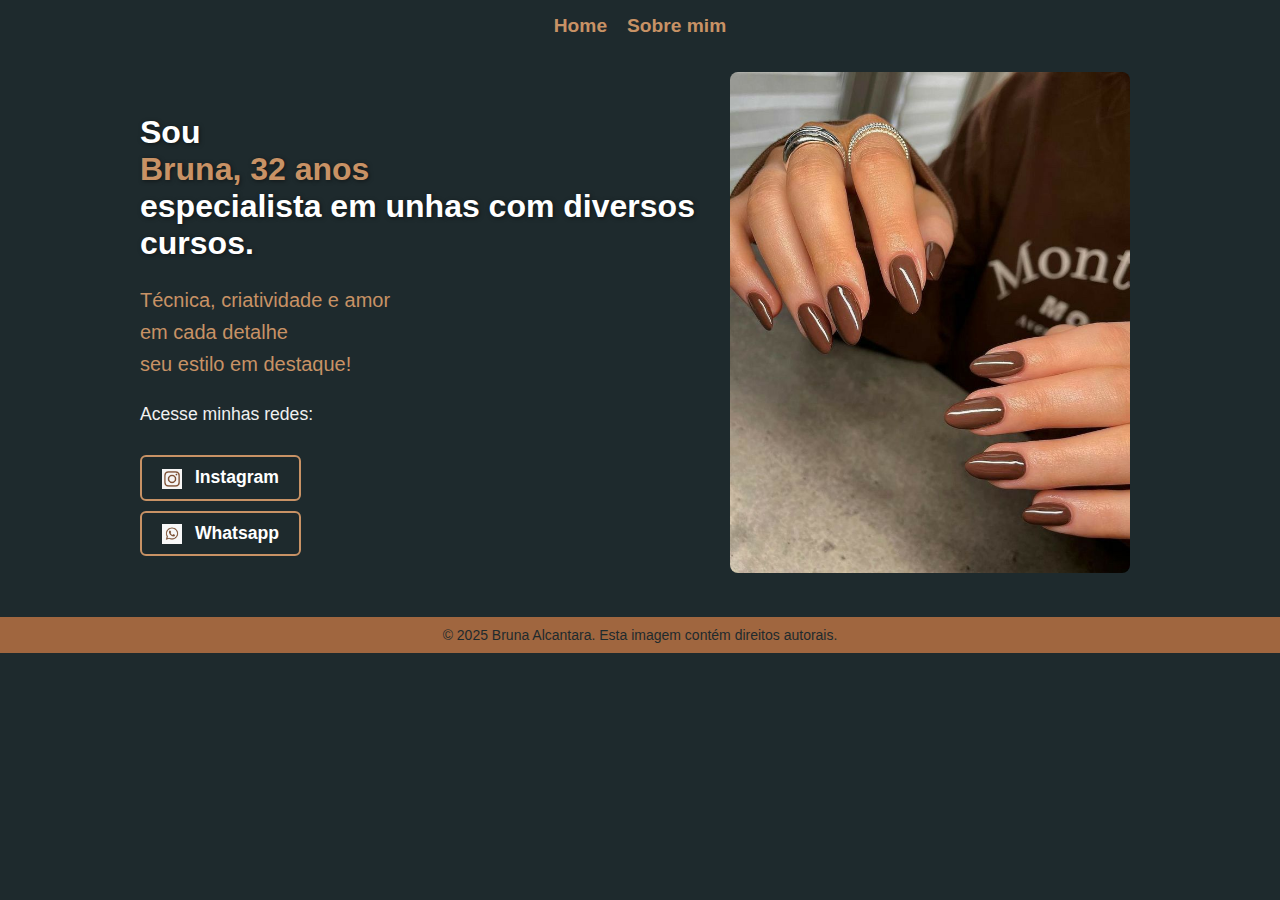
<file: index.html>
<!DOCTYPE html>
<html lang="pt-br">
<head>
    <meta charset="UTF-8">
    <title>Bruna Alcantara - Designer de Unhas</title>
    <link rel="stylesheet" href="style.css">
</head>
<body>
    <nav>
        <a href="index.html">Home</a>
        <a href="about.html">Sobre mim</a>
    </nav>

    <div class="container">
        <!-- Texto à esquerda -->
        <div class="content-texto">
            <h1>Sou <br> <span style="color: #c89265;">Bruna, 32 anos</span><br>
                especialista em unhas com diversos cursos.</h1>
            <p style="color: #c89265; font-size: 20px;">
                Técnica, criatividade e amor<br>
                em cada detalhe <br>
                seu estilo em destaque!
            </p>
            <p>Acesse minhas redes:</p>
            <a class="button" href="https://instagram.com/brunaalcantaraunhas" target="_blank">
                <img src="./assets/ChatGPT Image 24 de abr. de 2025, 21_32_30.png" alt="Instagram"> Instagram
            </a><br>
            <a class="button" href="https://wa.me/whatsapp/+55 85 9253-2670" target="_blank">
                <img src="./assets/ChatGPT Image 24 de abr. de 2025, 21_31_15.png" alt="Whatsapp"> Whatsapp
            </a>
        </div>
    
        <!-- Imagem à direita -->
        <div class="content-imagem">
            <img src="./assets/b4b250dbe732b42636e23523d6dae1e4.jpg" alt="Unhas decoradas">
        </div>
    </div>

    <footer class="footer">
        © 2025 Bruna Alcantara. Esta imagem contém direitos autorais.
    </footer>
</body>
</html>
</file>
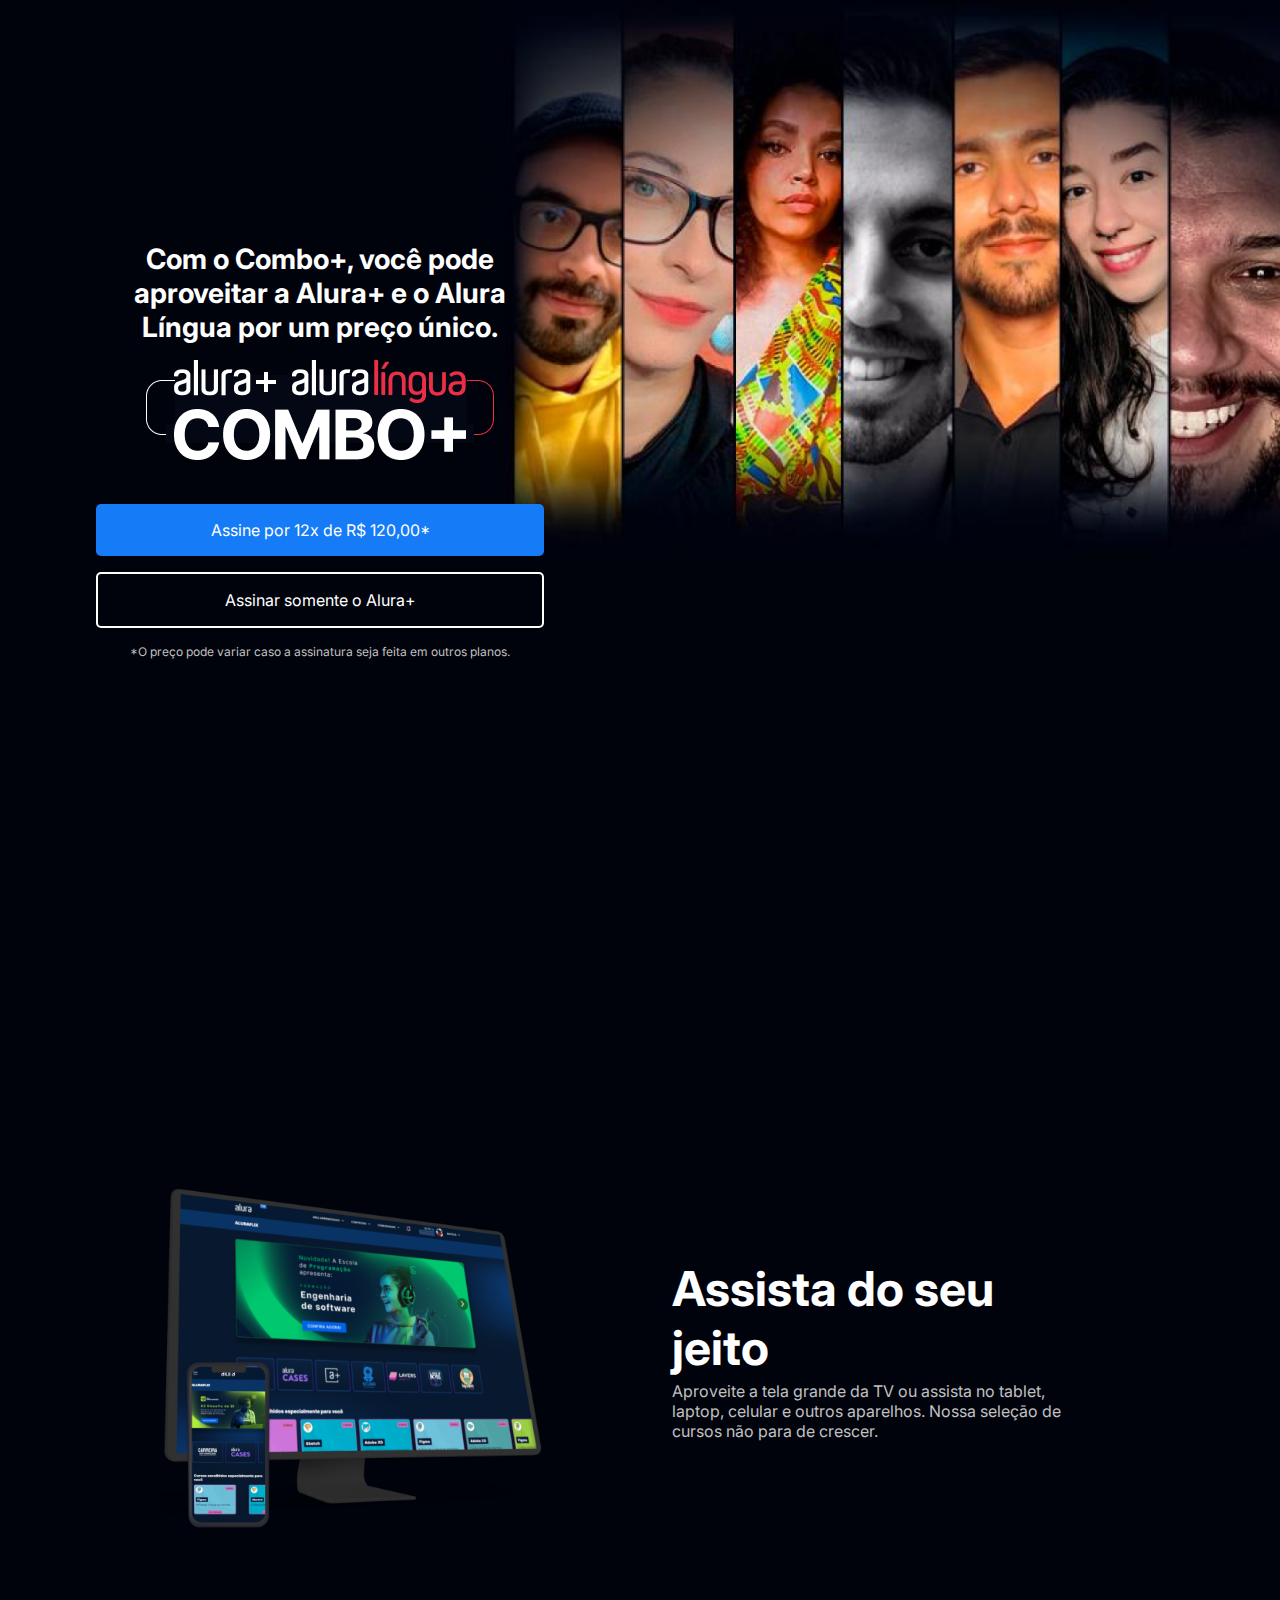
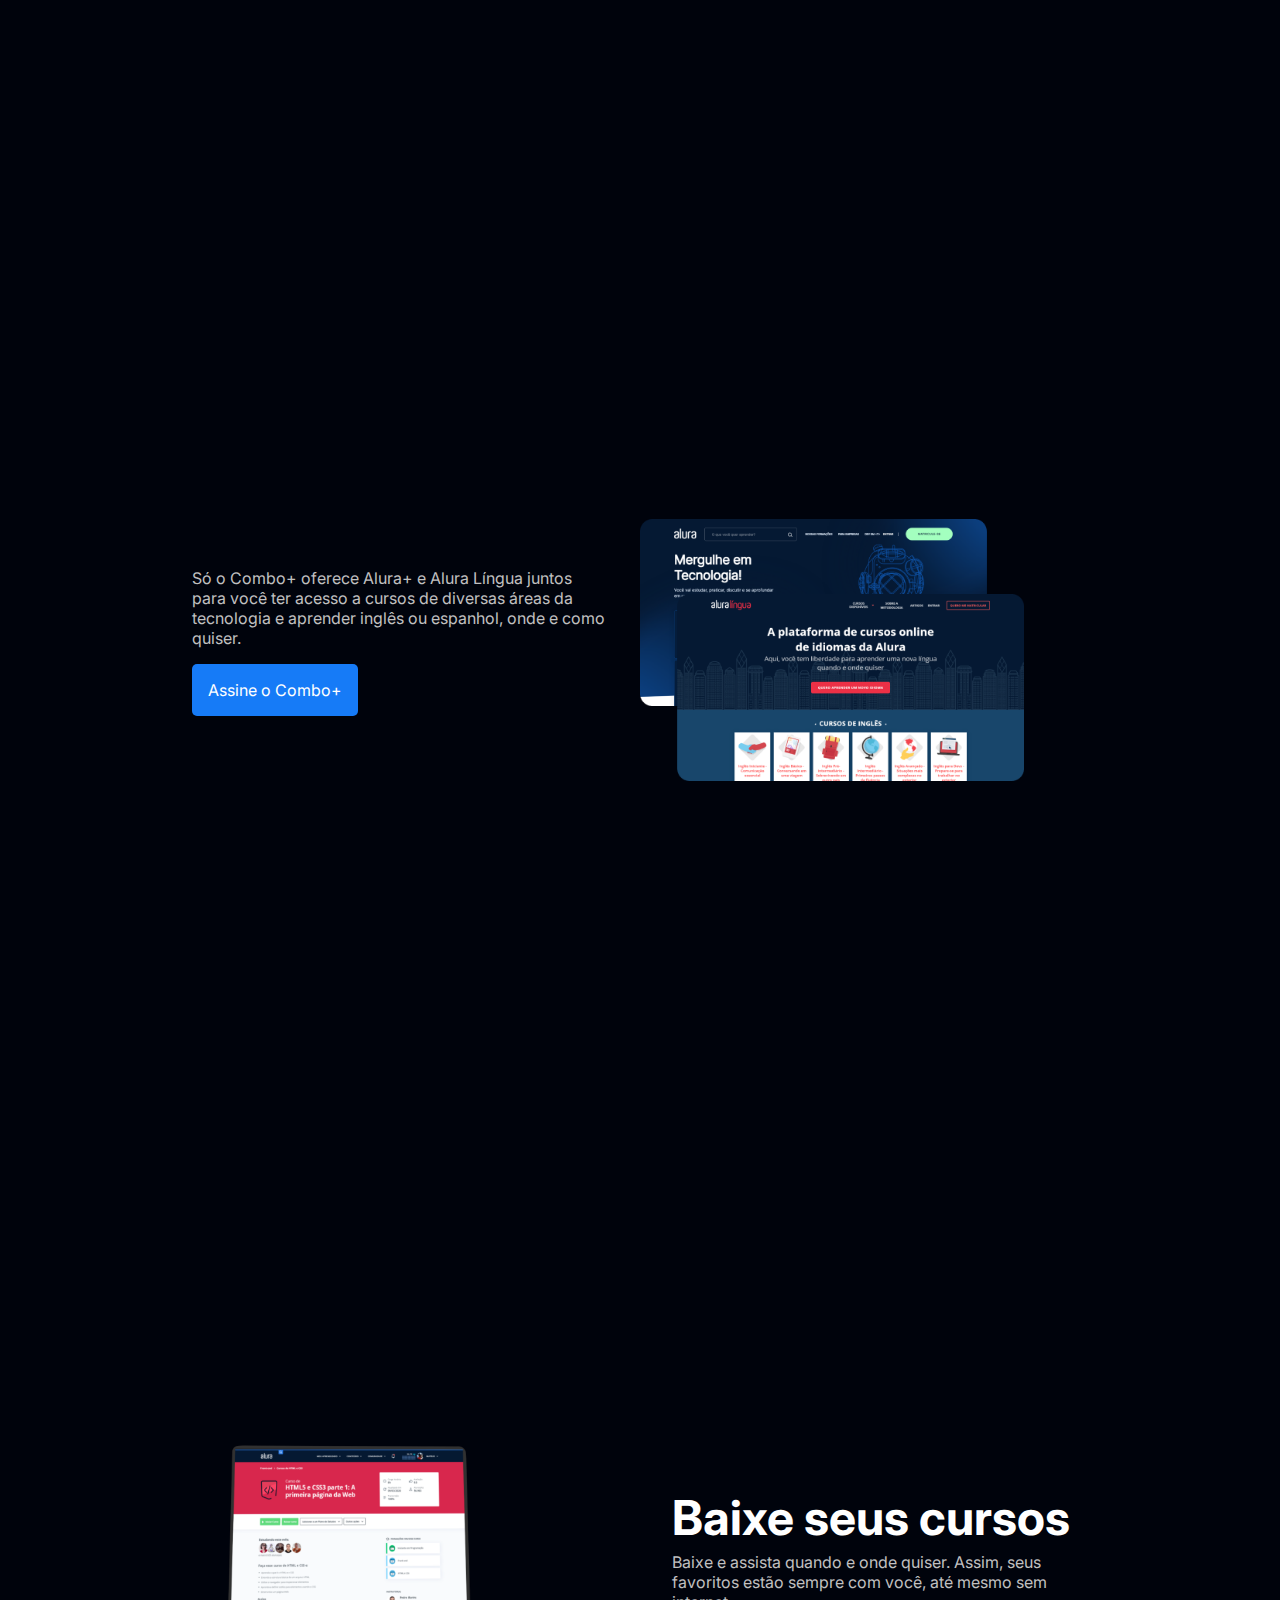
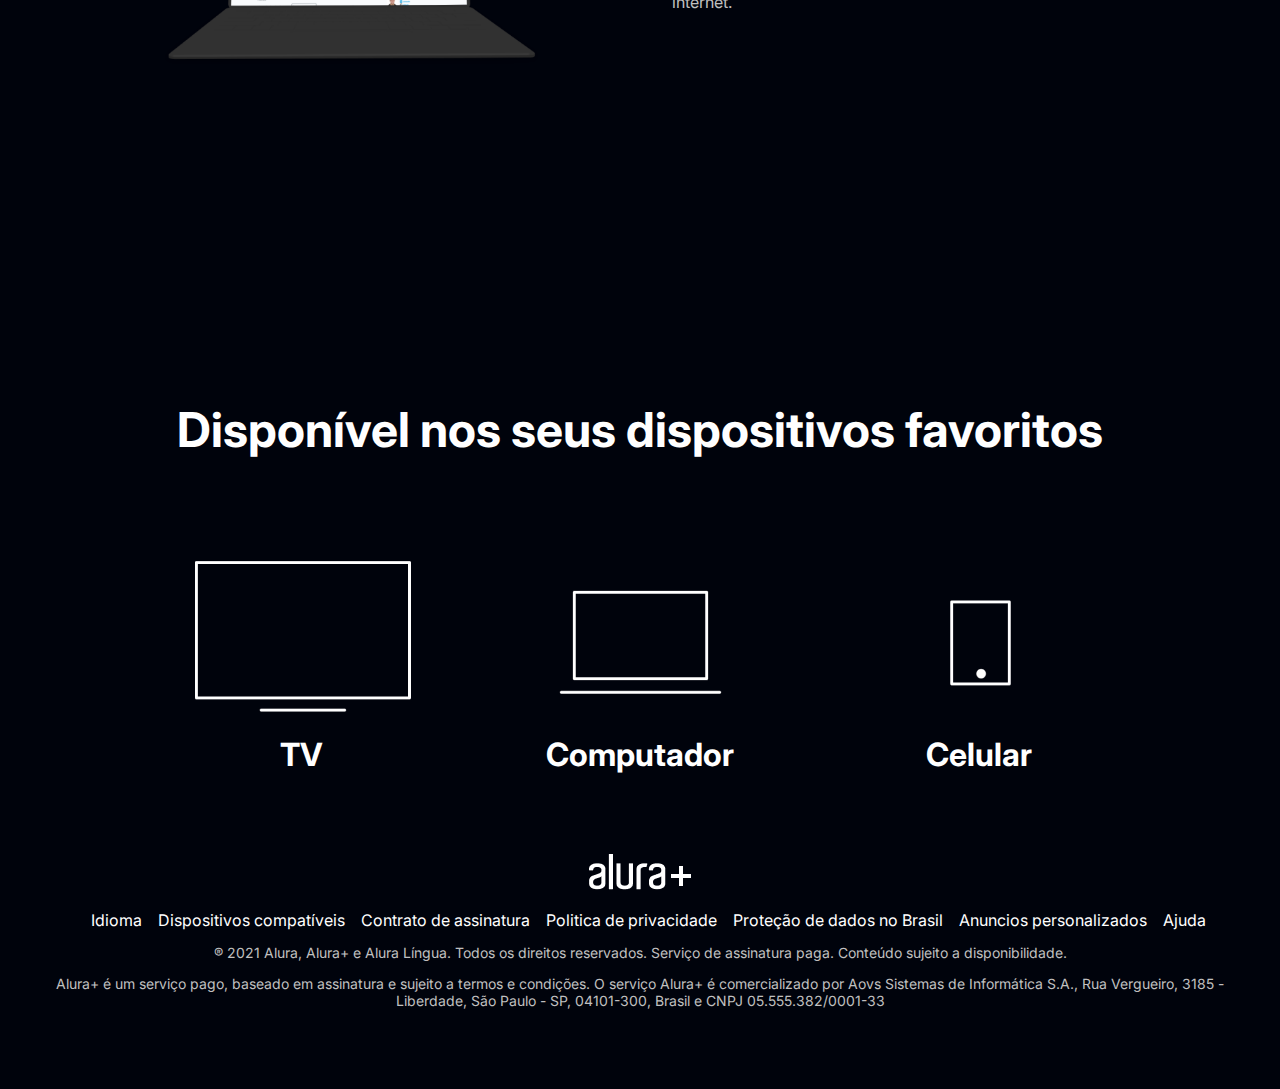
<file: Alura-PLUS/index.html>
<!DOCTYPE html>
<html>

<head>
    <title>Alura Plus</title>
    <meta charset="UTF-8">
    <meta name="viewport" content="width=device-width, initial-scale=1">
    <link rel="stylesheet" href="styles.css">
    <link rel="preconnect" href="https://fonts.googleapis.com">
    <link rel="preconnect" href="https://fonts.gstatic.com" crossorigin>
    <link href="https://fonts.googleapis.com/css2?family=Inter:wght@400;700&display=swap" rel="stylesheet">
</head>

<body>
    <section class="principal container">
        <div class="container__caixa">
            <h1 class="container__titulo">Com o Combo+, você pode aproveitar a Alura+ e o Alura Língua por um preço
                único.</h1>
            <img src="img/Combo.png" alt="O combo+ é a junção do alura+ e o alura língua" class="container__imagem">
            <a href="www.alura.com.br" class="container__botao">Assine por 12x de R$ 120,00*</a>
            <a href="www.alura.com.br" class="container__botao botao_secundario">Assinar somente o Alura+</a>
            <p class="container__aviso">*O preço pode variar caso a assinatura seja feita em outros planos.</p>
        </div>
    </section>

    <section class="container secundario">
        <img src="img/Plataformas.png" alt="Um monitor e um celular com a alura plus aberta" class="secundario__imagem">
        <div class="container__descricao">
            <h2 class="descricao__titulo">Assista do seu jeito</h2>
            <p class="descricao__texto">Aproveite a tela grande da TV ou assista no tablet, laptop, celular e outros
                aparelhos. Nossa seleção de cursos não para de crescer.</p>
        </div>
    </section>

    <section class="container secundario">
        <div class="container__descricao">
            <p class="descricao__texto">
                Só o Combo+ oferece Alura+ e Alura Língua juntos para você ter acesso a cursos de diversas áreas da
                tecnologia e aprender inglês ou espanhol, onde e como quiser.
            </p>
            <a href="www.alura.com.br" class="container__botao secundario__botao" container>Assine o Combo+</a>
        </div>
        <img src="img/Telas.png" alt="Tela do alura+ e alura língua" class="secundario__imagem">
    </section>

    <section class="container secundario">
        <img src="img/Notebook.png" alt="Notebook com a página do curso HTML5 e CSS3 da Alura aberta"
            class="secundario__imagem">
        <div class="container__descricao">
            <h2 class="descricao__titulo">Baixe seus cursos</h2>
            <p class="descricao__texto">Baixe e assista quando e onde quiser. Assim, seus favoritos estão sempre com
                você, até mesmo sem internet.</p>
        </div>
    </section>

    <section class="dispositivos">
        <h2 class="dispositivos__titulo">Disponível nos seus dispositivos favoritos</h2>
        <ul class="dispositivos__lista">
            <li>
                <img src="img/tv.png" alt="Ícone de televisão">
                <h3 class="lista__item">TV</h3>
            </li>
            <li>
                <img src="img/computador.png" alt="Ícone de computador">
                <h3 class="lista__item">Computador</h3>
            </li>
            <li>
                <img src="img/celular.png" alt="Ícone de celular">
                <h3 class="lista__item">Celular</h3>
            </li>
        </ul>
    </section>

    <footer class="rodape">
        <img src="img/Logo.png" alt="Alura+" class="rodape__logo">
        <ul class="rodape__lista">
            <li class="lista__link">
                <a href="#">Idioma</a>
            </li>
            <li class="lista__link">
                <a href="#">Dispositivos compatíveis</a>
            </li>
            <li class="lista__link">
                <a href="#">Contrato de assinatura</a>
            </li>
            <li class="lista__link">
                <a href="#">Politica de privacidade</a>
            </li>
            <li class="lista__link">
                <a href="#">Proteção de dados no Brasil</a>
            </li>
            <li class="lista__link">
                <a href="#">Anuncios personalizados</a>
            </li>
            <li class="lista__link">
                <a href="#">Ajuda</a>
            </li>
        </ul>
        <p class="rodape__texto">® 2021 Alura, Alura+ e Alura Língua. Todos os direitos reservados. Serviço de
            assinatura paga. Conteúdo sujeito a disponibilidade.</p>
        <p class="rodape__texto">Alura+ é um serviço pago, baseado em assinatura e sujeito a termos e condições. O
            serviço Alura+ é comercializado por Aovs Sistemas de Informática S.A., Rua Vergueiro, 3185 - Liberdade, São
            Paulo - SP, 04101-300, Brasil e CNPJ 05.555.382/0001-33</p>
    </footer>

</body>

</html>
</file>
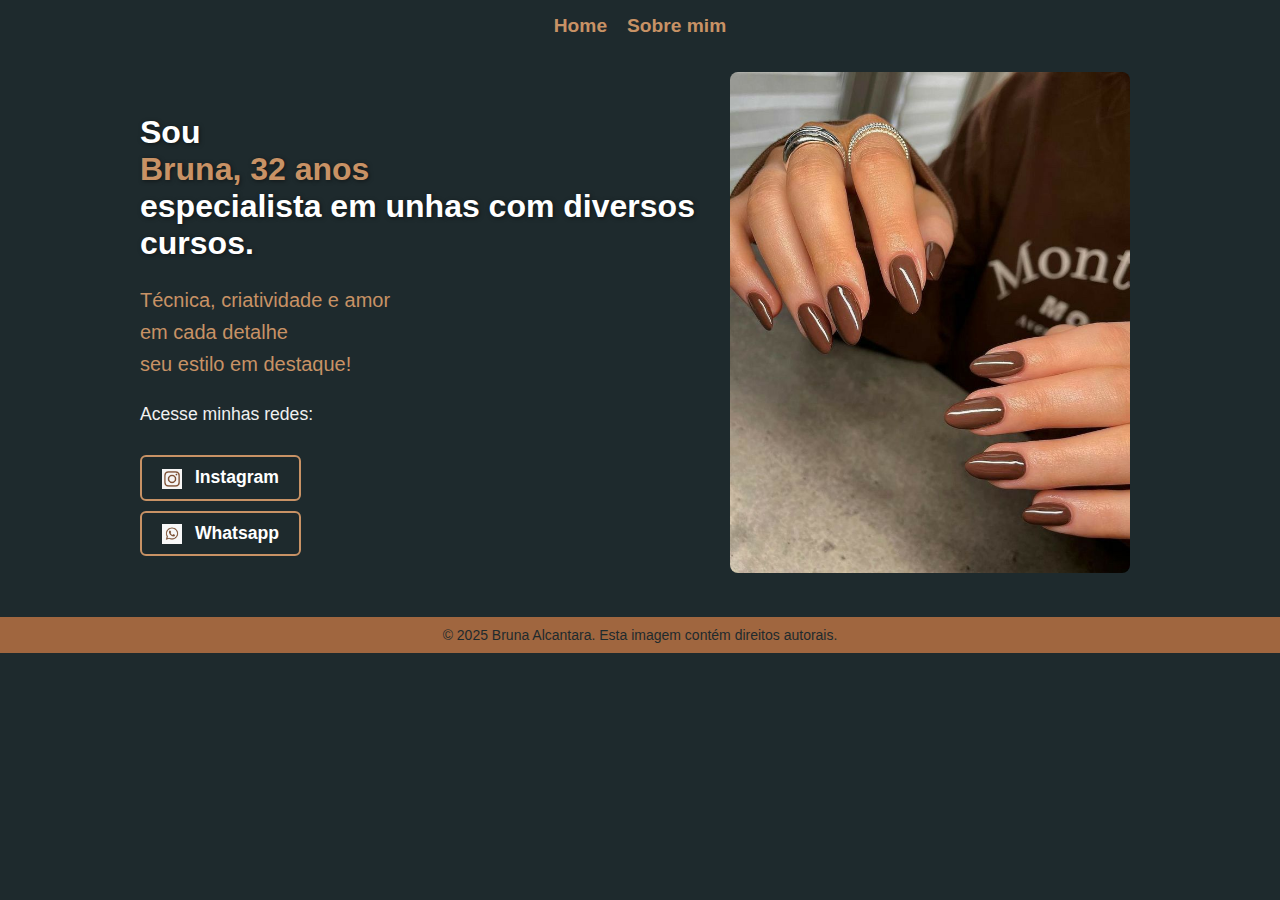
<file: Projetos R2/index.html>
<!DOCTYPE html>
<html lang="pt-br">
<head>
    <meta charset="UTF-8">
    <title>Bruna Alcantara - Designer de Unhas</title>
    <link rel="stylesheet" href="style.css">
</head>
<body>
    <nav>
        <a href="index.html">Home</a>
        <a href="about.html">Sobre mim</a>
    </nav>

    <div class="container">
        <!-- Texto à esquerda -->
        <div class="content-texto">
            <h1>Sou <br> <span style="color: #c89265;">Bruna, 32 anos</span><br>
                especialista em unhas com diversos cursos.</h1>
            <p style="color: #c89265; font-size: 20px;">
                Técnica, criatividade e amor<br>
                em cada detalhe <br>
                seu estilo em destaque!
            </p>
            <p>Acesse minhas redes:</p>
            <a class="button" href="https://www.instagram.com" target="_blank">
                <img src="./assets/ChatGPT Image 24 de abr. de 2025, 21_32_30.png" alt="Instagram"> Instagram
            </a><br>
            <a class="button" href="https://wa.me/seunumerowhatsapp" target="_blank">
                <img src="./assets/ChatGPT Image 24 de abr. de 2025, 21_31_15.png" alt="Whatsapp"> Whatsapp
            </a>
        </div>
    
        <!-- Imagem à direita -->
        <div class="content-imagem">
            <img src="./assets/b4b250dbe732b42636e23523d6dae1e4.jpg" alt="Unhas decoradas">
        </div>
    </div>

    <footer class="footer">
        © 2025 Bruna Alcantara. Esta imagem contém direitos autorais.
    </footer>
</body>
</html>
</file>
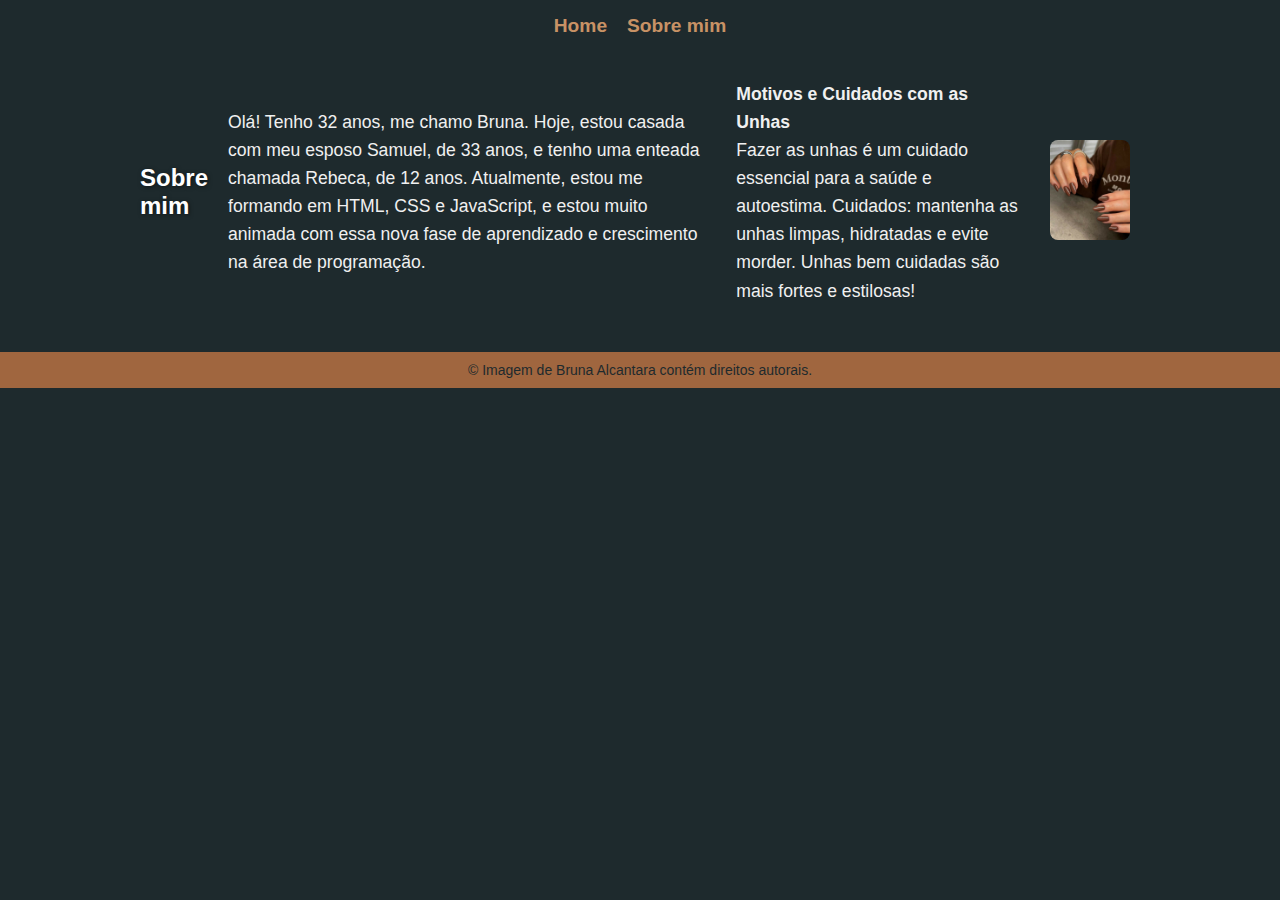
<file: about.html>
<!DOCTYPE html>
<html lang="pt-br">
<head>
    <meta charset="UTF-8">
    <title>Sobre Bruna</title>
    <link rel="stylesheet" href="style.css">
</head>
<body>
    <nav>
        <a href="index.html">Home</a>
        <a href="about.html">Sobre mim</a>
    </nav>

    <div class="container">
        <h2>Sobre mim</h2>
        <p>
            Olá! Tenho 32 anos, me chamo Bruna. Hoje, estou casada com meu esposo Samuel, de 33 anos, e tenho uma enteada chamada Rebeca, de 12 anos.
            Atualmente, estou me formando em HTML, CSS e JavaScript, e estou muito animada com essa nova fase de aprendizado e crescimento na área de programação.
        </p>
        <p>
            <strong>Motivos e Cuidados com as Unhas</strong><br>
            Fazer as unhas é um cuidado essencial para a saúde e autoestima. Cuidados: mantenha as unhas limpas, hidratadas e evite morder.
            Unhas bem cuidadas são mais fortes e estilosas!
        </p>
        <div class="content-imagem">
            <img src="./assets/b4b250dbe732b42636e23523d6dae1e4.jpg" alt="Unhas decoradas">
        </div>
    </div>

    <footer class="footer">
        © Imagem de Bruna Alcantara contém direitos autorais.
    </footer>
</body>
</html>
</file>
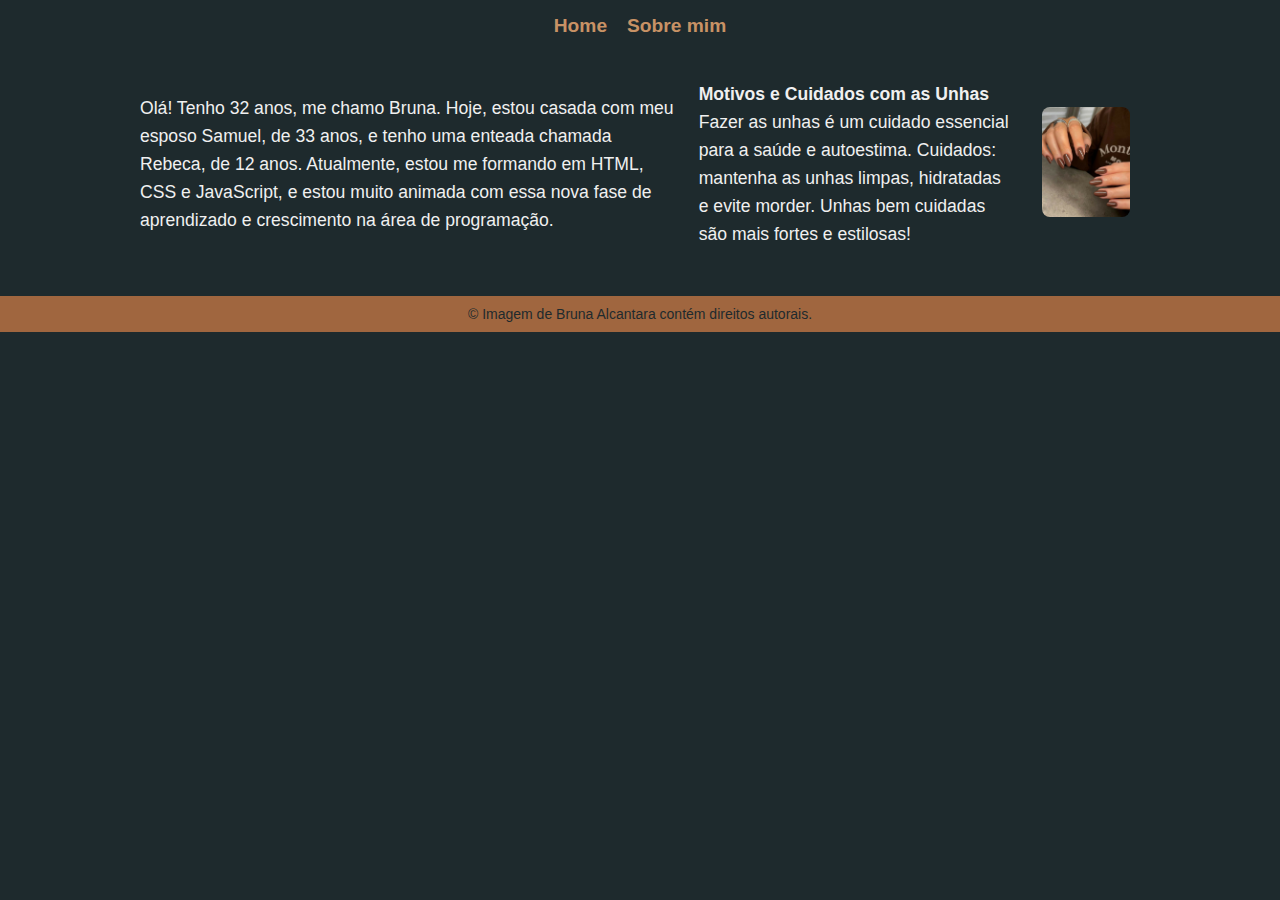
<file: Projetos R2/about.html>
<!DOCTYPE html>
<html lang="pt-br">
<head>
    <meta charset="UTF-8">
    <title>Sobre Bruna</title>
    <link rel="stylesheet" href="style.css">
</head>
<body>
    <nav>
        <a href="index.html">Home</a>
        <a href="about.html">Sobre mim</a>
    </nav>

    <div class="container">
        <p>
            Olá! Tenho 32 anos, me chamo Bruna. Hoje, estou casada com meu esposo Samuel, de 33 anos, e tenho uma enteada chamada Rebeca, de 12 anos.
            Atualmente, estou me formando em HTML, CSS e JavaScript, e estou muito animada com essa nova fase de aprendizado e crescimento na área de programação.
        </p>
        <p>
            <strong>Motivos e Cuidados com as Unhas</strong><br>
            Fazer as unhas é um cuidado essencial para a saúde e autoestima. Cuidados: mantenha as unhas limpas, hidratadas e evite morder.
            Unhas bem cuidadas são mais fortes e estilosas!
        </p>
        <div class="content-imagem">
            <img src="./assets/b4b250dbe732b42636e23523d6dae1e4.jpg" alt="Unhas decoradas">
        </div>
    </div>

    <footer class="footer">
        © Imagem de Bruna Alcantara contém direitos autorais.
    </footer>
</body>
</html>
</file>
<file: style.css>
body {
    margin: 0;
    font-family: Arial, sans-serif;
    background-color: #1e2a2d;
    color: #f0f0f0;
}

nav {
    background-color: #1e2a2d;
    padding: 15px 25px;
    display: flex;
    gap: 20px;
    justify-content: center; /* Centraliza os links de navegação */
}

nav a {
    text-decoration: none;
    color: #c89265;
    font-weight: bold;
    font-size: 1.2em;
}

.container {
    padding: 10px;
    max-width: 1000px;
    margin: auto;
    display: flex;
    justify-content: space-between;
    align-items: center;
    gap: 20px;
}

.content-texto {
    flex: 1;
    max-width: 600px;
}

h1, h2 {
    color: #fff;
    text-shadow: 1px 1px 4px rgba(0, 0, 0, 0.5); /* Adiciona sombra ao texto */
}

p {
    line-height: 1.6;
    font-size: 1.1em;
}

.content-imagem {
    text-align: center;
    padding: 10px;
}

.content-imagem img {
    width: 100%; /* Ajusta a imagem para 100% da largura do container */
    max-width: 400px; /* Limita a largura da imagem */
    height: auto;
    border-radius: 8px; /* Adiciona borda arredondada */
}

.footer {
    background-color: #a0663f;
    color: #1e2a2d;
    text-align: center;
    padding: 10px;
    margin-top: 20px;
    font-size: 14px;
}

.button {
    display: inline-block;
    background-color: transparent;
    color: #fff;
    border: 2px solid #c89265;
    padding: 10px 20px;
    border-radius: 6px;
    text-decoration: none;
    margin-top: 10px;
    font-weight: bold;
    font-size: 1.1em;
}

.button img {
    width: 20px;
    vertical-align: middle;
    margin-right: 8px;
}

/* Responsivo */
@media (max-width: 150px) {
    .container {
        flex-direction: column;
        align-items: center;
        text-align: center; /* Centraliza todo o conteúdo */
    }

    .content-texto {
        max-width: 90%;
    }

    .content-imagem img {
        max-width: 90%; /* Limita a largura da imagem em telas menores */
    }

    .button {
        font-size: 1em; /* Ajusta o tamanho da fonte nos botões */
    }
}
</file>
<file: Alura-PLUS/styles.css>
:root {
    --branco-principal: #FFFFFF;
    --cinza-secundario: #C0C0C0;
    --botao-azul: #167BF7;
    --cor-de-fundo: #00030C;
    --fonte-principal: 'Inter';
    --botao-azul-efeito: #3c92fa;
}

body {
    background-color: var(--cor-de-fundo);
    color: var(--branco-principal);
    font-family: var(--fonte-principal);
    font-size: 16px;
    font-weight: 400;
}

* {
    margin: 0;
    padding: 0;
}

.principal {
    background-image: url("img/Background.png");
    background-repeat: no-repeat;
    background-size: contain;
    align-items: center;
    text-align: center;
}

.container {
    height: 100vh;
    display: grid;
    grid-template-columns: 50% 50%;
}

.container__botao {
    background-color: var(--botao-azul);
    border-radius: 5px;
    padding: 1em;
    color: var(--branco-principal);
    display: block;
    text-decoration: none;
    margin-bottom: 1em;
}

.botao_secundario {
    background-color: transparent;
    border: 2px solid var(--branco-principal)
}

.container__aviso {
    font-size: 12px;
    color: var(--cinza-secundario);
}

.container__titulo {
    font-size: 28px;
    font-weight: 700;
}

.container__imagem {
    margin: 1em 0 2em 0;
}

.container__caixa {
    margin: 0 6em;
}

.secundario__imagem {
    width: 80%;
}

.secundario {
    align-items: center;
    margin: 0 10em;
}

.descricao__titulo {
    font-weight: 700;
    font-size: 48px;
    color: var(--branco-principal);
    margin-bottom: 0.1em;
}

.descricao__texto {
    color: var(--cinza-secundario);
}

.secundario__botao {
    display: inline-block;
    margin-top: 1em;
}

.container__descricao {
    padding: 2em;
}

.dispositivos__lista {
    display: flex;
    justify-content: center;
    list-style-type: none;
    margin: 5em 0;
}

.dispositivos {
    text-align: center;
}

.dispositivos__titulo {
    font-size: 48px;
    color: var(--branco-principal);
}

.lista__item {
    font-size: 32px;
    color: var(--branco-principal);
}

.rodape {
    text-align: center;
    margin: 5em 3em;
}

.rodape__lista {
    display: flex;
    justify-content: center;
    list-style-type: none;
    margin-top: 1em;
}

.lista__link a{
    text-decoration: none;
    color: var(--branco-principal);
    margin-left: 1em;
}

.rodape__texto {
    margin: 1em 0;
    color: var(--cinza-secundario);
    font-size: 14px;
}

.lista__link a:hover {
    color: var(--botao-azul);
}

.lista__link a:active {
    color: purple;
}

.container__botao:hover {
    background-color: var(--botao-azul-efeito);
    color: var(--cor-de-fundo);
}
</file>
<file: Projetos R2/style.css>
body {
    margin: 0;
    font-family: Arial, sans-serif;
    background-color: #1e2a2d;
    color: #f0f0f0;
}

nav {
    background-color: #1e2a2d;
    padding: 15px 25px;
    display: flex;
    gap: 20px;
    justify-content: center; /* Centraliza os links de navegação */
}

nav a {
    text-decoration: none;
    color: #c89265;
    font-weight: bold;
    font-size: 1.2em;
}

.container {
    padding: 10px;
    max-width: 1000px;
    margin: auto;
    display: flex;
    justify-content: space-between;
    align-items: center;
    gap: 20px;
}

.content-texto {
    flex: 1;
    max-width: 600px;
}

h1, h2 {
    color: #fff;
    text-shadow: 1px 1px 4px rgba(0, 0, 0, 0.5); /* Adiciona sombra ao texto */
}

p {
    line-height: 1.6;
    font-size: 1.1em;
}

.content-imagem {
    text-align: center;
    padding: 10px;
}

.content-imagem img {
    width: 100%; /* Ajusta a imagem para 100% da largura do container */
    max-width: 400px; /* Limita a largura da imagem */
    height: auto;
    border-radius: 8px; /* Adiciona borda arredondada */
}

.footer {
    background-color: #a0663f;
    color: #1e2a2d;
    text-align: center;
    padding: 10px;
    margin-top: 20px;
    font-size: 14px;
}

.button {
    display: inline-block;
    background-color: transparent;
    color: #fff;
    border: 2px solid #c89265;
    padding: 10px 20px;
    border-radius: 6px;
    text-decoration: none;
    margin-top: 10px;
    font-weight: bold;
    font-size: 1.1em;
}

.button img {
    width: 20px;
    vertical-align: middle;
    margin-right: 8px;
}

/* Responsivo */
@media (max-width: 150px) {
    .container {
        flex-direction: column;
        align-items: center;
        text-align: center; /* Centraliza todo o conteúdo */
    }

    .content-texto {
        max-width: 90%;
    }

    .content-imagem img {
        max-width: 80%; /* Limita a largura da imagem em telas menores */
    }

    .button {
        font-size: 1em; /* Ajusta o tamanho da fonte nos botões */
    }
}
</file>
